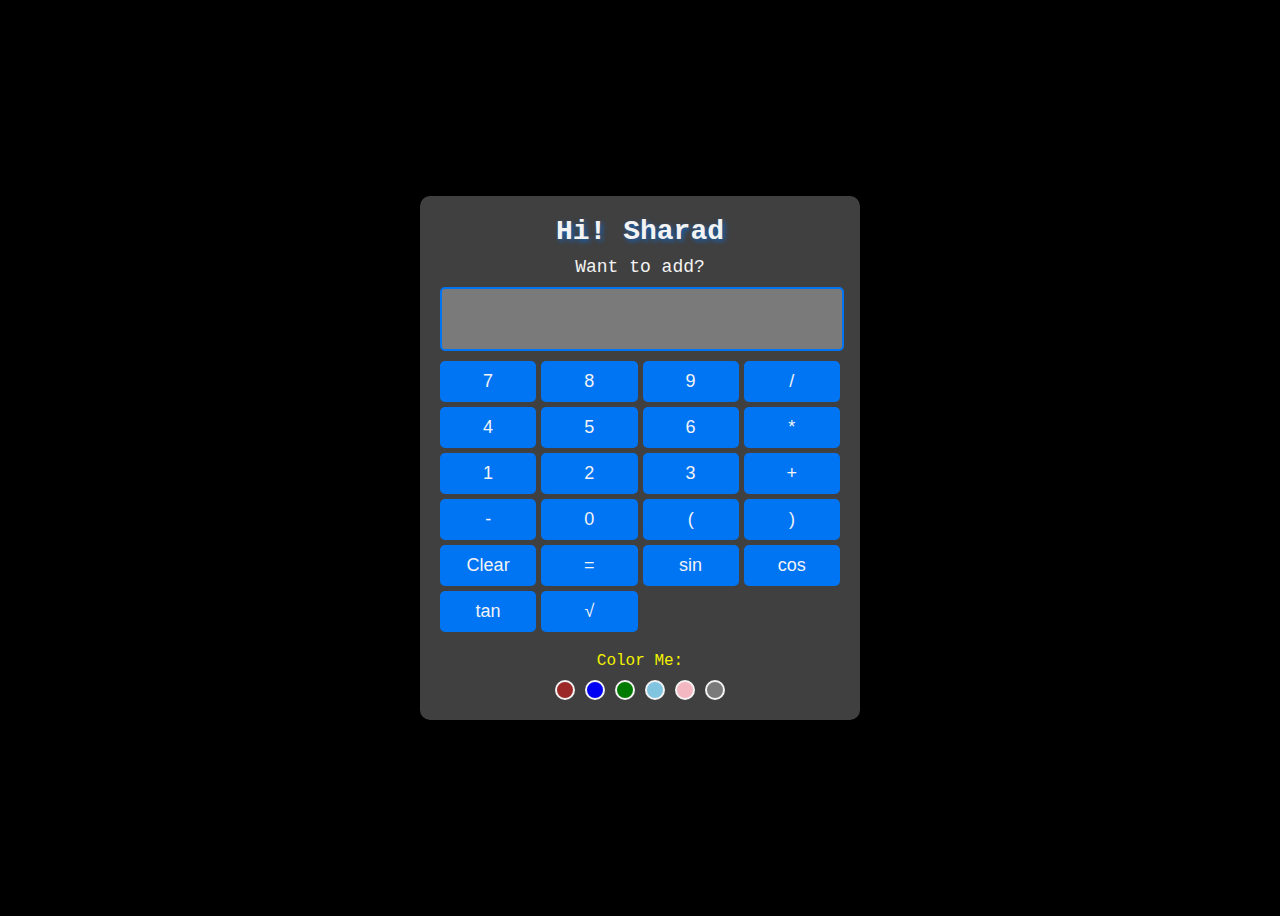
<file: CODSOFT/Calculator/index.html>
<!DOCTYPE html>
<html lang="en">
<head>
    <meta charset="UTF-8">
    <meta name="viewport" content="width=device-width, initial-scale=1.0">
    <title>Dynamic Scientific Calculator</title>
    <link rel="stylesheet" href="style.css">
    <script src="https://cdnjs.cloudflare.com/ajax/libs/gsap/3.11.5/gsap.min.js"></script>
</head>
<body>
    <div class="calculator" id="calculator">
        <h1>Hi! Sharad</h1>
        <p id="dynamic-text">Want to</p>
        <input type="text" id="display" disabled>
        <div class="buttons">
            <input type="button" value="7" onclick="appendToDisplay('7')">
            <input type="button" value="8" onclick="appendToDisplay('8')">
            <input type="button" value="9" onclick="appendToDisplay('9')">
            <input type="button" value="/" onclick="appendToDisplay('/')">
            <input type="button" value="4" onclick="appendToDisplay('4')">
            <input type="button" value="5" onclick="appendToDisplay('5')">
            <input type="button" value="6" onclick="appendToDisplay('6')">
            <input type="button" value="*" onclick="appendToDisplay('*')">
            <input type="button" value="1" onclick="appendToDisplay('1')">
            <input type="button" value="2" onclick="appendToDisplay('2')">
            <input type="button" value="3" onclick="appendToDisplay('3')">
            <input type="button" value="+" onclick="appendToDisplay('+')">
            <input type="button" value="-" onclick="appendToDisplay('-')">
            <input type="button" value="0" onclick="appendToDisplay('0')">
            <input type="button" value="(" onclick="appendToDisplay('(')">
            <input type="button" value=")" onclick="appendToDisplay(')')">
            <input type="button" value="Clear" onclick="clearDisplay()">
            <input type="button" value="=" onclick="calculateResult()">
            <input type="button" value="sin" onclick="appendToDisplay('Math.sin(')">
            <input type="button" value="cos" onclick="appendToDisplay('Math.cos(')">
            <input type="button" value="tan" onclick="appendToDisplay('Math.tan(')">
            <input type="button" value="√" onclick="appendToDisplay('Math.sqrt(')">
        </div>
        <div class="color-picker">
            <p style="font-family: 'Courier New', Courier, monospace; color: yellow;">Color Me:</p>
            <div class="color-options">
                <button class="color-option" style="background-color: brown;" onclick="changeColor('brown')"></button>
                <button class="color-option" style="background-color: blue;" onclick="changeColor('blue')"></button>
                <button class="color-option" style="background-color: green;" onclick="changeColor('green')"></button>
                <button class="color-option" style="background-color: skyblue;" onclick="changeColor('skyblue')"></button>
                <button class="color-option" style="background-color: pink;" onclick="changeColor('pink')"></button>
                <button class="color-option" style="background-color: grey;" onclick="changeColor('grey')"></button>
            </div>
        </div>
    </div>
    <script src="script.js"></script>
</body>
</html>
</file>
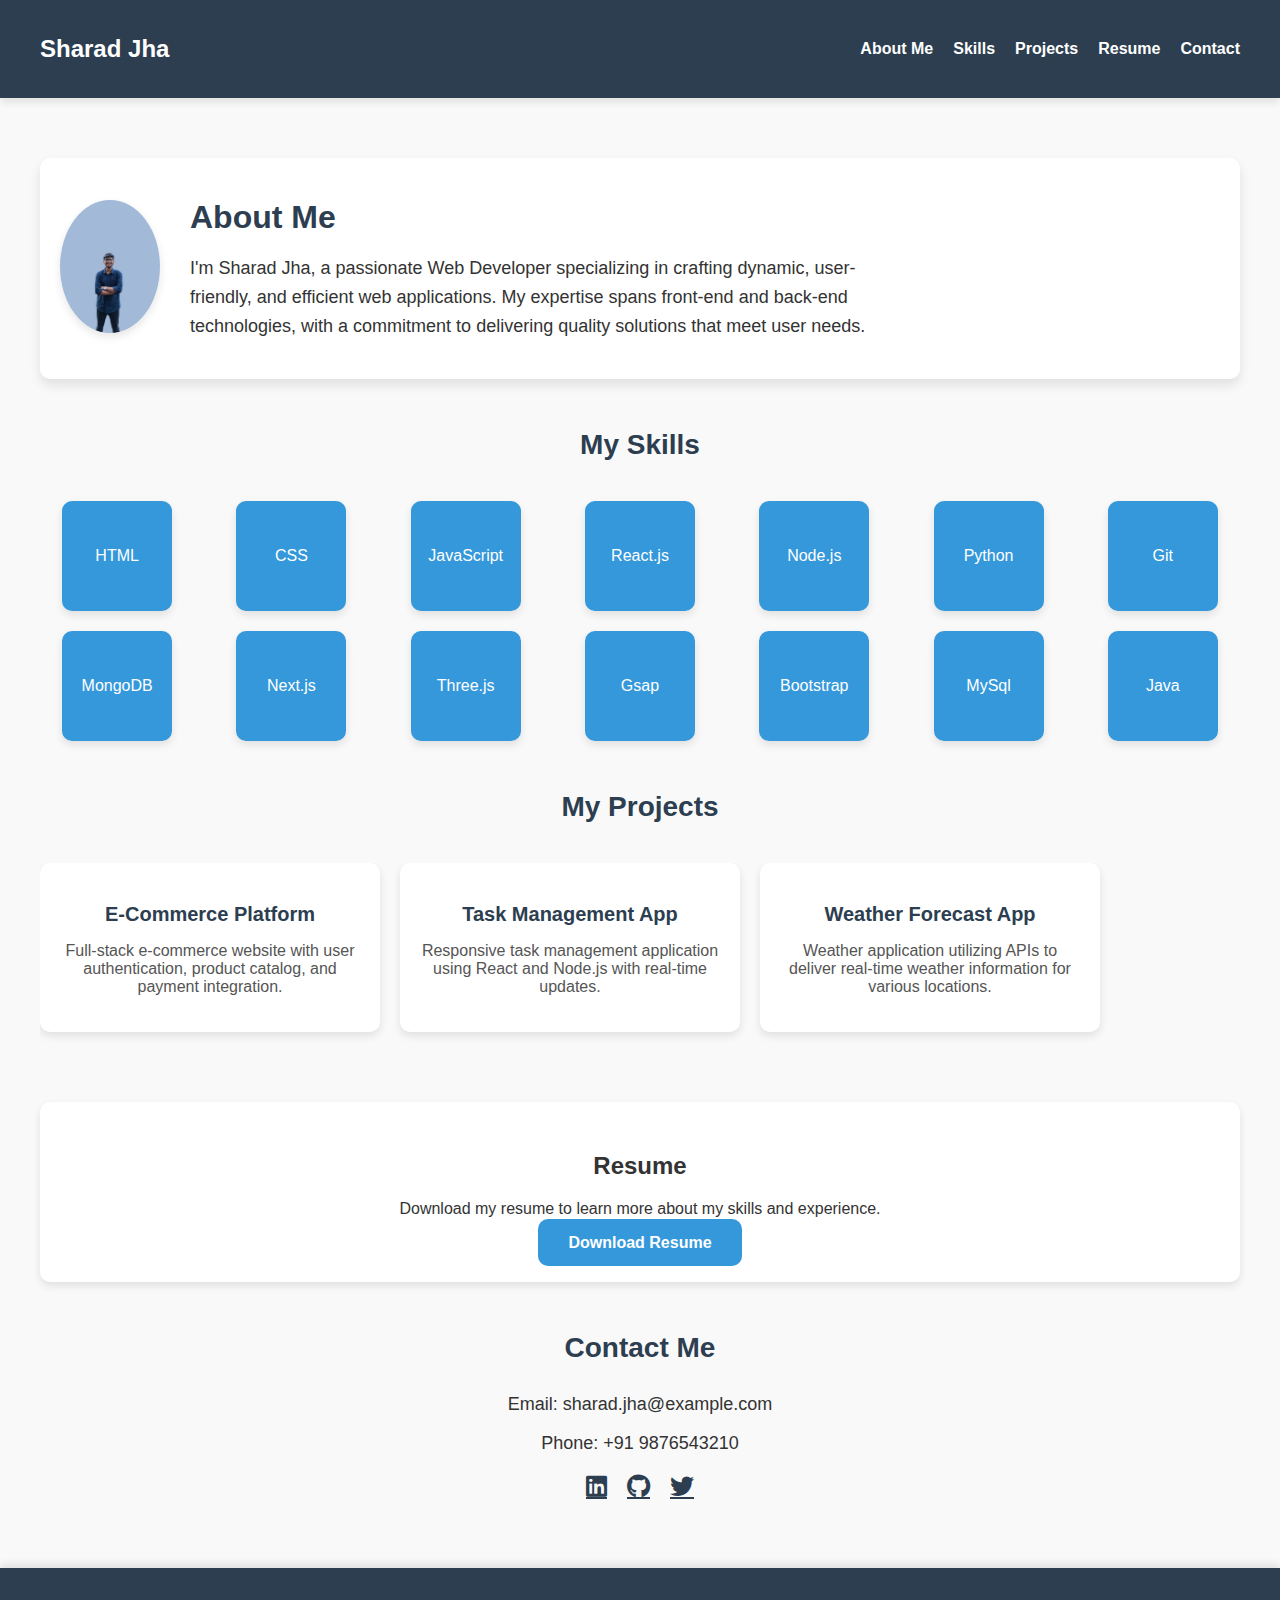
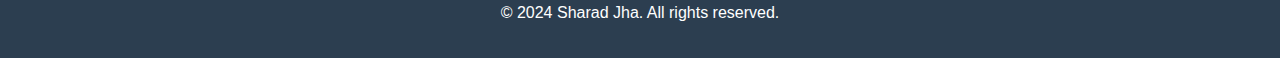
<file: CODSOFT/Portfolio Management/index.html>
<!DOCTYPE html>
<html lang="en">
<head>
    <meta charset="UTF-8">
    <meta name="viewport" content="width=device-width, initial-scale=1.0">
    <title>Sharad Jha - Portfolio</title>
    <link href="https://cdnjs.cloudflare.com/ajax/libs/font-awesome/6.0.0/css/all.min.css" rel="stylesheet">
    <link rel="stylesheet" href="style.css">
</head>
<body>
    <header>
        <div class="container">
            <div class="header-content">
                <div class="logo">Sharad Jha</div>
                <nav>
                    <a href="#about">About Me</a>
                    <a href="#skills">Skills</a>
                    <a href="#projects">Projects</a>
                    <a href="#resume">Resume</a>
                    <a href="#contact">Contact</a>
                </nav>
            </div>
        </div>
    </header>

    <main class="container">
        <!-- About Me Section -->
        <section id="about" class="about">
            <div class="about-image">
                <img src="images/sharad.jpeg" alt="Sharad Jha">
            </div>
            <div class="about-content">
                <h1>About Me</h1>
                <p>I'm Sharad Jha, a passionate Web Developer specializing in crafting dynamic, user-friendly, and efficient web applications. My expertise spans front-end and back-end technologies, with a commitment to delivering quality solutions that meet user needs.</p>
            </div>
        </section>

        <!-- Skills Section -->
        <section id="skills" class="skills">
            <h2>My Skills</h2>
            <div class="skills-grid">
                <div class="skill">

                    <p>HTML</p>
                </div>
                <div class="skill">
                    <p>CSS</p>
                </div>
                <div class="skill">
                    
                    <p>JavaScript</p>
                </div>
                <div class="skill">
    
                    <p>React.js</p>
                </div>
                <div class="skill">
            
                    <p>Node.js</p>
                </div>
                <div class="skill">
        
                    <p>Python</p>
                </div>
                <div class="skill">
                    <p>Git</p>
                </div>
                <div class="skill">
            
                    <p>MongoDB</p>
                    
                </div>
                <div class="skill">
            
                    <p>Next.js</p>
                    
                </div>
                <div class="skill">
            
                    <p>Three.js</p>
                    
                </div>
                <div class="skill">
            
                    <p>Gsap</p>
                    
                </div>
                <div class="skill">
            
                    <p>Bootstrap</p>
                    
                </div>
                <div class="skill">
            
                    <p>MySql</p>
                    
                </div>
                <div class="skill">
            
                    <p>Java</p>
                    
                </div>
               
            </div>
        </section>

        <!-- Projects Section -->
        <section id="projects" class="projects">
            <h2>My Projects</h2>
            <div class="project-carousel">
                <div class="project">
                    
                    <h3>E-Commerce Platform</h3>
                    <p>Full-stack e-commerce website with user authentication, product catalog, and payment integration.</p>
                </div>
                <div class="project">
                    
                    <h3>Task Management App</h3>
                    <p>Responsive task management application using React and Node.js with real-time updates.</p>
                </div>
                <div class="project">
                    
                    <h3>Weather Forecast App</h3>
                    <p>Weather application utilizing APIs to deliver real-time weather information for various locations.</p>
                </div>
            </div>
        </section>

        <!-- Resume Section -->
        <section id="resume" class="resume">
            <h2>Resume</h2>
            <p>Download my resume to learn more about my skills and experience.</p>
            <a href="#" class="btn">Download Resume</a>
        </section>

        <!-- Contact Section -->
        <section id="contact" class="contact">
            <h2>Contact Me</h2>
            <p>Email: sharad.jha@example.com</p>
            <p>Phone: +91 9876543210</p>
            <div class="social-links">
                <a href="#" class="fab fa-linkedin"></a>
                <a href="#" class="fab fa-github"></a>
                <a href="#" class="fab fa-twitter"></a>
            </div>
        </section>
    </main>

    <footer>
        <p>&copy; 2024 Sharad Jha. All rights reserved.</p>
    </footer>
</body>
</html>
</file>
<file: CODSOFT/Calculator/style.css>
body {
    display: flex;
    justify-content: center;
    align-items: center;
    height: 100vh;
    background-color: black; /* Set background to black */
    color: white; /* Text color */
    font-family: Arial, sans-serif;
}

.calculator {
    background: #444;
    border-radius: 10px;
    padding: 20px;
    width: 400px;
    box-shadow: 0 0 20px rgba(0, 0, 0, 0.5);
    opacity: 0; /* Start with opacity 0 for animation */
    transition: opacity 0.5s ease; /* Smooth transition for opacity */
}

h1 {
    text-align: center;
    margin: 0;
    font-size: 28px; /* Increased font size */
    font-weight: bold; /* Make header bold */
    font-family: 'Courier New', Courier, monospace;
    text-shadow: 2px 2px 5px rgba(0, 123, 255, 0.7); /* Add shadow effect */
}

#dynamic-text {
    text-align: center;
    margin: 10px 0;
    font-size: 18px;
    font-family: 'Courier New', Courier, monospace;
}

#display {
    width: 95%;
    height: 40px; /* Reduced height */
    font-size: 20px; /* Adjusted font size */
    text-align: right;
    border: 2px solid #007bff;
    border-radius: 5px;
    padding: 10px;
    margin-bottom: 10px;
    background-color: grey; /* Set display color to grey */
    color: white; /* Text color for display */
}

.buttons {
    display: grid;
    grid-template-columns: repeat(4, 1fr);
    gap: 5px;
}

input[type="button"] {
    padding: 10px;
    font-size: 18px;
    border: none;
    border-radius: 5px;
    background-color: #007bff;
    color: white;
    cursor: pointer;
    transition: background 0.3s, transform 0.2s; /* Add transform for animation */
}

input[type="button"]:hover {
    background-color: #0056b3;
    transform: scale(1.05); /* Slightly enlarge button on hover */
}

.color-picker {
    margin-top: 20px;
    text-align: center;
}

.color-picker p {
    margin: 0;
}

.color-options {
    display: flex;
    justify-content: center;
    gap: 10px;
    margin-top: 10px;
}

.color-option {
    width: 20px;
    height: 20px;
    border-radius: 50%; /* Make the buttons oval */
    border: 2px solid white;
    cursor: pointer;
    outline: none;
    transition: transform 0.2s; /* Add transform for animation */
}

.color-option:hover {
    transform: scale(1.1); /* Slightly enlarge button on hover */
}
</file>
<file: CODSOFT/Portfolio Management/style.css>
:root {
    --primary-color: #3498db;
    --secondary-color: #2c3e50;
    --accent-color: #2980b9;
    --text-color: #333;
    --bg-color: #f9f9f9;
    --card-shadow: rgba(0, 0, 0, 0.1);
    --border-radius: 10px;
}

body {
    font-family: 'Arial', sans-serif;
    background: var(--bg-color);
    color: var(--text-color);
    margin: 0;
    padding: 0;
}

.container {
    max-width: 1200px;
    margin: 0 auto;
    padding: 20px;
}

/* Header */
header {
    background: var(--secondary-color);
    padding: 15px;
    color: #fff;
    box-shadow: 0 4px 8px rgba(0, 0, 0, 0.1);
}

.header-content {
    display: flex;
    justify-content: space-between;
    align-items: center;
}

.logo {
    font-size: 24px;
    font-weight: bold;
}

nav {
    display: flex;
    justify-content: flex-end;
    align-items: center;
}

nav a {
    color: #fff;
    margin-left: 20px;
    text-decoration: none;
    font-weight: bold;
    transition: color 0.3s ease, transform 0.3s ease;
}

nav a:hover {
    color: var(--primary-color);
    transform: translateY(-3px);
}

/* About Section */
.about {
    display: flex;
    align-items: center;
    margin: 40px 0;
    padding: 20px;
    background: #fff;
    border-radius: var(--border-radius);
    box-shadow: 0 6px 12px var(--card-shadow);
}

.about-image img {
    border-radius: 50%;
    max-width: 100px;
    height: auto;
    box-shadow: 0 4px 8px rgba(0, 0, 0, 0.1);
    transition: transform 0.3s ease;
    background-image: url('images/sharad.jpeg');
    background-size: cover;
    background-position: top;
}

.about-image img:hover {
    transform: scale(1.1);
}

.about-content {
    margin-left: 30px;
    max-width: 700px;
}

.about-content h1 {
    font-size: 32px;
    margin-bottom: 10px;
    color: var(--secondary-color);
}

.about-content p {
    font-size: 18px;
    line-height: 1.6;
}
.skills {
    text-align: center;
    margin: 50px 0;
}

.skills h2 {
    font-size: 28px;
    margin-bottom: 40px;
    color: var(--secondary-color);
}

.skills-grid {
    display: grid;
    grid-template-columns: repeat(auto-fit, minmax(150px, 1fr));
    gap: 20px;
    justify-items: center;
}

.skill {
    background: var(--primary-color);
    color: #fff;
    padding: 20px;
    border-radius: var(--border-radius);
    box-shadow: 0 4px 8px var(--card-shadow);
    transition: transform 0.3s ease, background-color 0.3s ease;
    text-align: center;
    display: flex;               /* Enables flexbox */
    flex-direction: column;      /* Stacks the content vertically */
    justify-content: center;     /* Vertically centers the content */
    align-items: center;         /* Horizontally centers the content */
    width: 70px;                /* Fixed width */
    height: 70px;               /* Fixed height */
}

.skill img {
    max-width: 50px;             /* Limit the image size */
    margin-bottom: 10px;
}

.skill:hover {
    transform: scale(1.05);
    background-color: #2980b9;  /* Darker shade of primary color on hover */
}


/* Projects Section */
.projects {
    text-align: center;
    margin: 50px 0;
}

.projects h2 {
    font-size: 28px;
    margin-bottom: 40px;
    color: var(--secondary-color);
}

.project-carousel {
    display: flex;
    gap: 20px;
    overflow-x: auto;
    padding-bottom: 20px;
    scroll-snap-type: x mandatory;
}

.project {
    flex: 0 0 300px;
    background: #fff;
    border-radius: var(--border-radius);
    padding: 20px;
    box-shadow: 0 4px 8px var(--card-shadow);
    transition: transform 0.3s ease;
    scroll-snap-align: center;
}

.project img {
    width: 100%;
    height: 200px;
    object-fit: cover;
    border-radius: var(--border-radius);
}

.project-content {
    padding: 15px;
}

.project h3 {
    font-size: 20px;
    margin-bottom: 10px;
    color: var(--secondary-color);
}

.project p {
    font-size: 16px;
    color: #555;
}

.project:hover {
    transform: translateY(-5px);
}

/* Resume Section */
.resume {
    text-align: center;
    margin: 50px 0;
    padding: 30px;
    background: #ffffff;
    border-radius: var(--border-radius);
    box-shadow: 0 4px 8px var(--card-shadow);
}

.resume .btn {
    background-color: var(--primary-color);
    color: #fff;
    padding: 15px 30px;
    text-decoration: none;
    border-radius: var(--border-radius);
    font-weight: bold;
    font-size: 16px;
    transition: background-color 0.3s ease, transform 0.3s ease;
}

.resume .btn:hover {
    background-color: var(--accent-color);
    transform: translateY(-3px);
}

/* Contact Section */
.contact {
    text-align: center;
    margin: 50px 0;
}

.contact h2 {
    font-size: 28px;
    margin-bottom: 30px;
    color: var(--secondary-color);
}

.contact p {
    font-size: 18px;
    margin-bottom: 10px;
}

.social-links {
    display: flex;
    justify-content: center;
    gap: 20px;
    margin-top: 20px;
}

.social-links a {
    color: var(--secondary-color);
    font-size: 24px;
    transition: color 0.3s ease, transform 0.3s ease;
}

.social-links a:hover {
    color: var(--primary-color);
    transform: translateY(-3px);
}

/* Footer */
footer {
    text-align: center;
    padding: 20px;
    background: var(--secondary-color);
    color: #fff;
    font-size: 16px;
    box-shadow: 0 -4px 8px rgba(0, 0, 0, 0.1);
}

/* Media Queries */
@media (max-width: 768px) {
    .about {
        flex-direction: column;
        align-items: center;
    }

    .about-image {
        margin-bottom: 20px;
    }

    .skills-grid {
        grid-template-columns: repeat(auto-fit, minmax(120px, 1fr));
    }

    .project-carousel {
        flex-direction: column;
        gap: 10px;
    }
}
</file>
